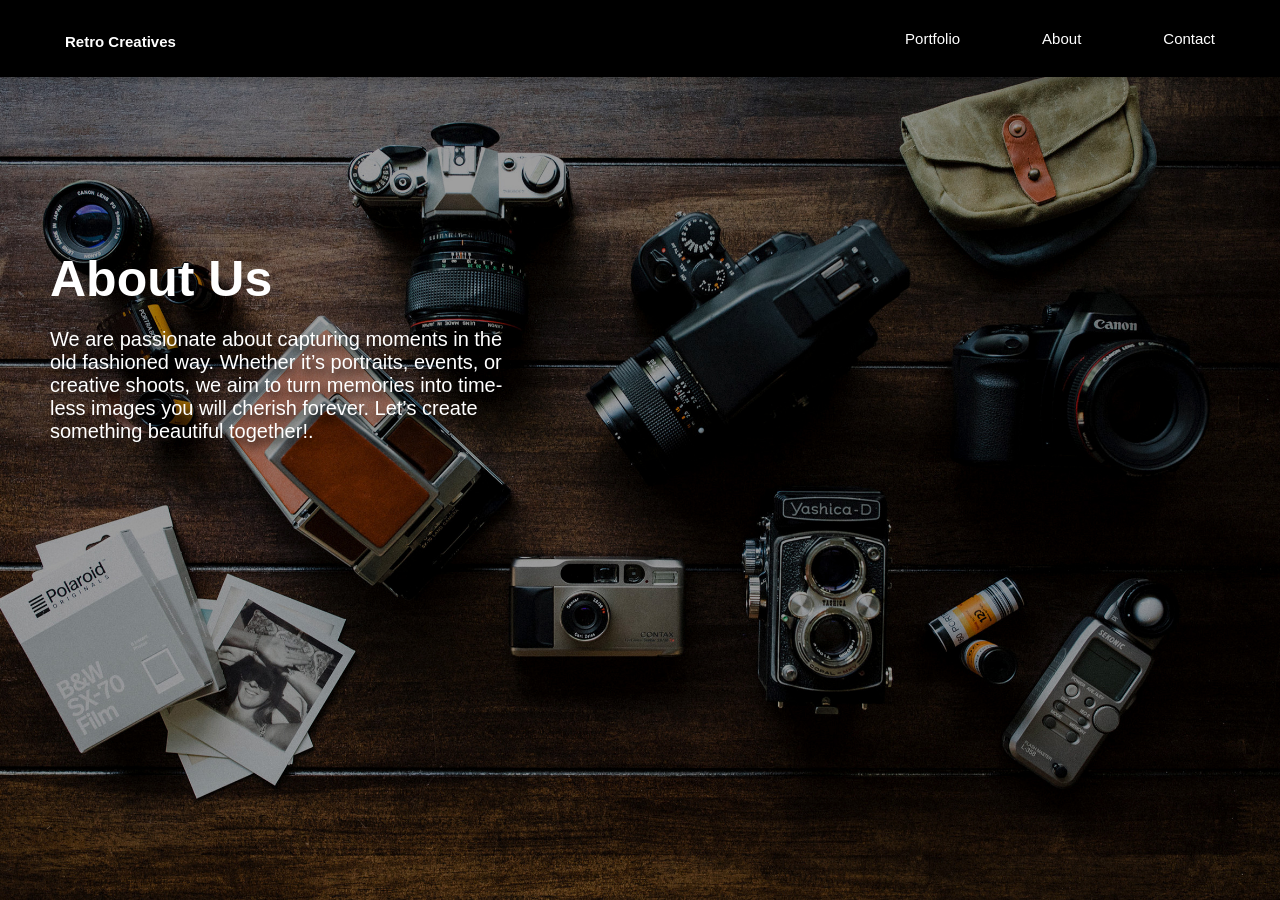
<file: index.html>
<!DOCTYPE html>
<html lang="en">
<head>
    <title>retrocreatives</title>
    <link rel="stylesheet" href="WebDev.css">       
</head>
<body>
    
    <div class="navbar">
        <div class="Title"><a href="Login_page.html">Retro Creatives</a></div>
        <div class="nav-links">  <a href="Portfolio_button.html">Portfolio</a>
            <a href="About_button.html">About</a>
            <a href="Contact_button.html">Contact</a>
        </div>
    </div>
 <br>     
 
 <div class="LandingPage_Title"><b>About Us</b></div>
 <div class ="description">
    <p class="WebDescription">We are passionate about capturing moments in the<br> 
        old fashioned way. Whether it’s portraits, events, or<br>
         creative shoots, we aim to turn memories into time-<br> 
         less images you will cherish forever. Let’s create<br> 
         something beautiful together!.</p> 
                            
</div>

</body>
</html>
</file>
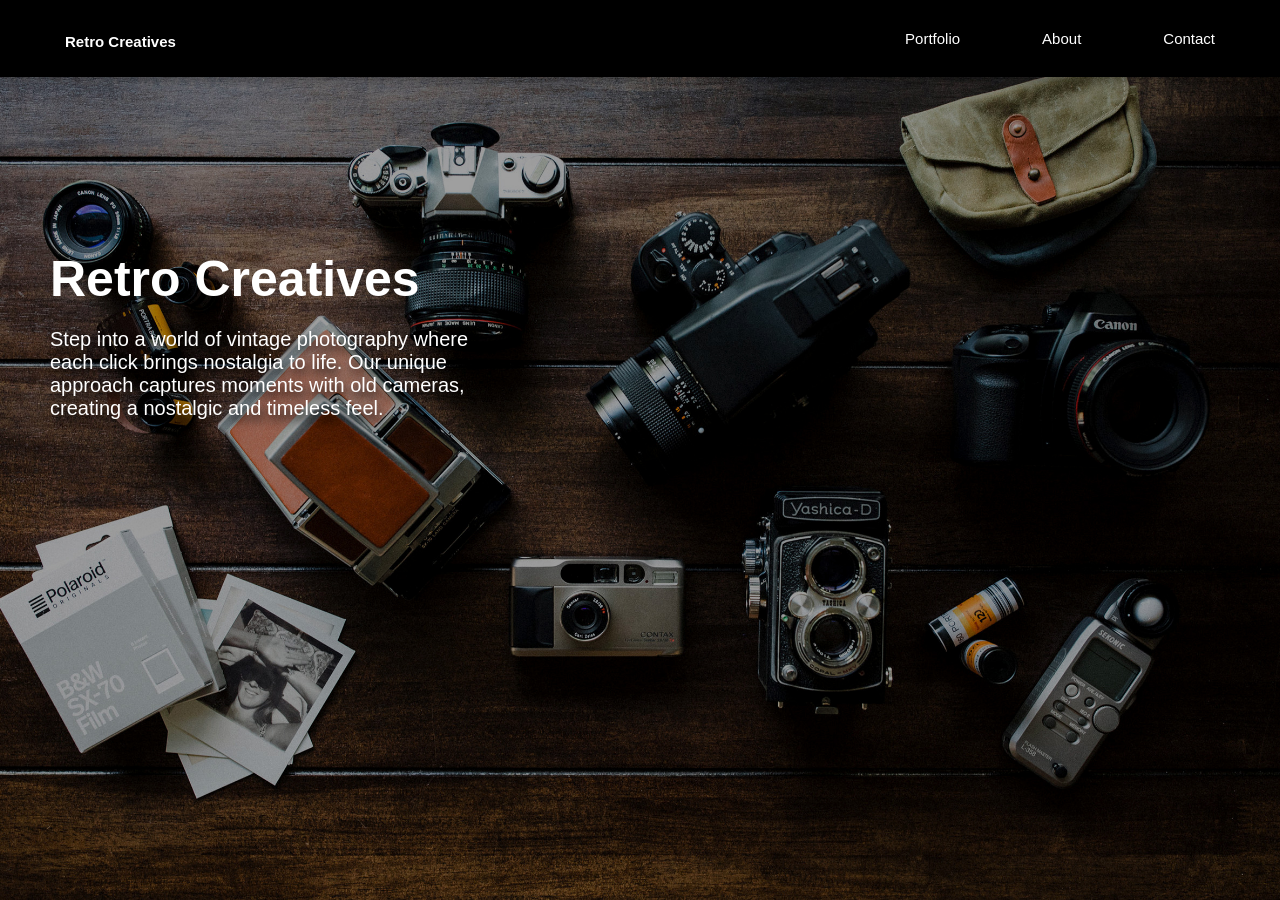
<file: About.html>
<!DOCTYPE html>
<html lang="en">
<head>
    <title></title>
    <link rel="stylesheet" href="WebDev.css">       
</head>
<body>
    
    <div class="navbar">
        <div class="Title"><a href="Login_page.html">Retro Creatives</a></div>
        <div class="nav-links">  <a href="Portfolio_button.html">Portfolio</a>
            <a href="About_button.html">About</a>
            <a href="Contact_button.html">Contact</a>
        </div>
    </div>
 <br>     
 
 <div class="LandingPage_Title"><b>Retro Creatives</b></div>
 <div class ="description">
    <p class="WebDescription">Step into a world of vintage photography where<br> 
                             each click brings nostalgia to life. Our unique<br> 
                            approach captures moments with old cameras,<br> 
                             creating a nostalgic and timeless feel.</p> 
                            
</div>

</body>
</html>
</file>
<file: WebDev.css>
body {
    font-family: Arial, sans-serif;
    background-color: #f4f4f4;
    margin: 0;
    background-image: url("FilmCameras underexposed.jpg");
    background-size: cover;
    background-position: center;
    background-repeat: no-repeat;
    background-attachment: fixed;
    height: 100vh;
}   

/*Navbar*/
.navbar {
    display: flex;
    justify-content: space-between;
    background-color: black;
    padding: 20px 30px;
    gap: 10px;
    box-shadow: 0px 4px 10px rgba(0, 0, 0, 0.3);
}

.nav-links {  
    display: flex;
    gap: 12px; 
}

.navbar a {
    color: #ffffff;  
    text-decoration: none;
    font-size: 15px;
    padding: 10px 35px;
    border-radius: 5px;
}

.navbar a:hover {
    background-color: rgba(219, 198, 191, 0.8); 
    color: #ffffff;  
}


.Title {
    font-size: 30px;
    font-family: Arial, Helvetica, sans-serif;
    font-weight: bold;
    text-align: center;
    color:white;
}

.LandingPage_Title {
    color: white;
    padding-left: 50px;
    margin-top: 155px;
    font-size: 50px;
    font-family: Arial, Helvetica, sans-serif;
}


.WebDescription {
padding-left: 50px;
margin-top: 20px;
font-size: 20px;
font-family: Arial, Helvetica, sans-serif;
color: white;
text-shadow: 2px 6px 10px #000000;
text-align: justify;
font-weight: 100;
}
</file>
